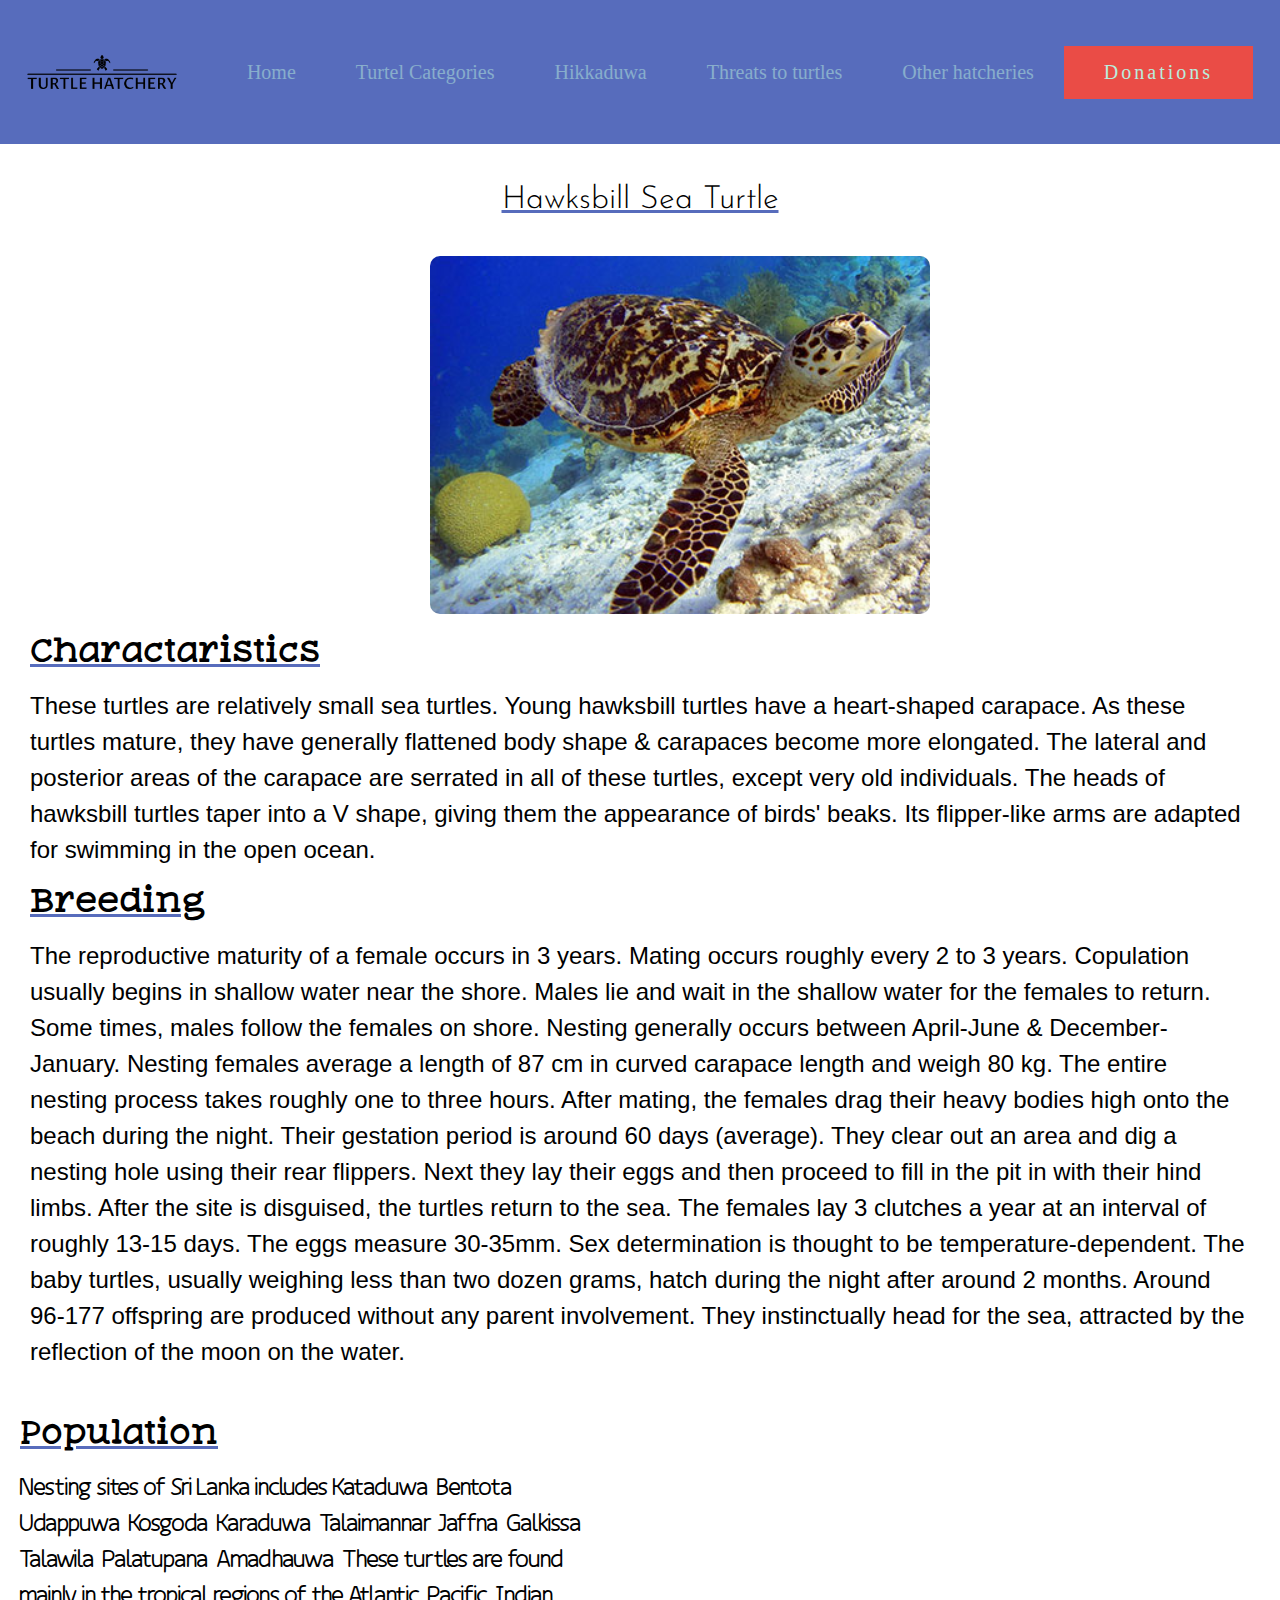
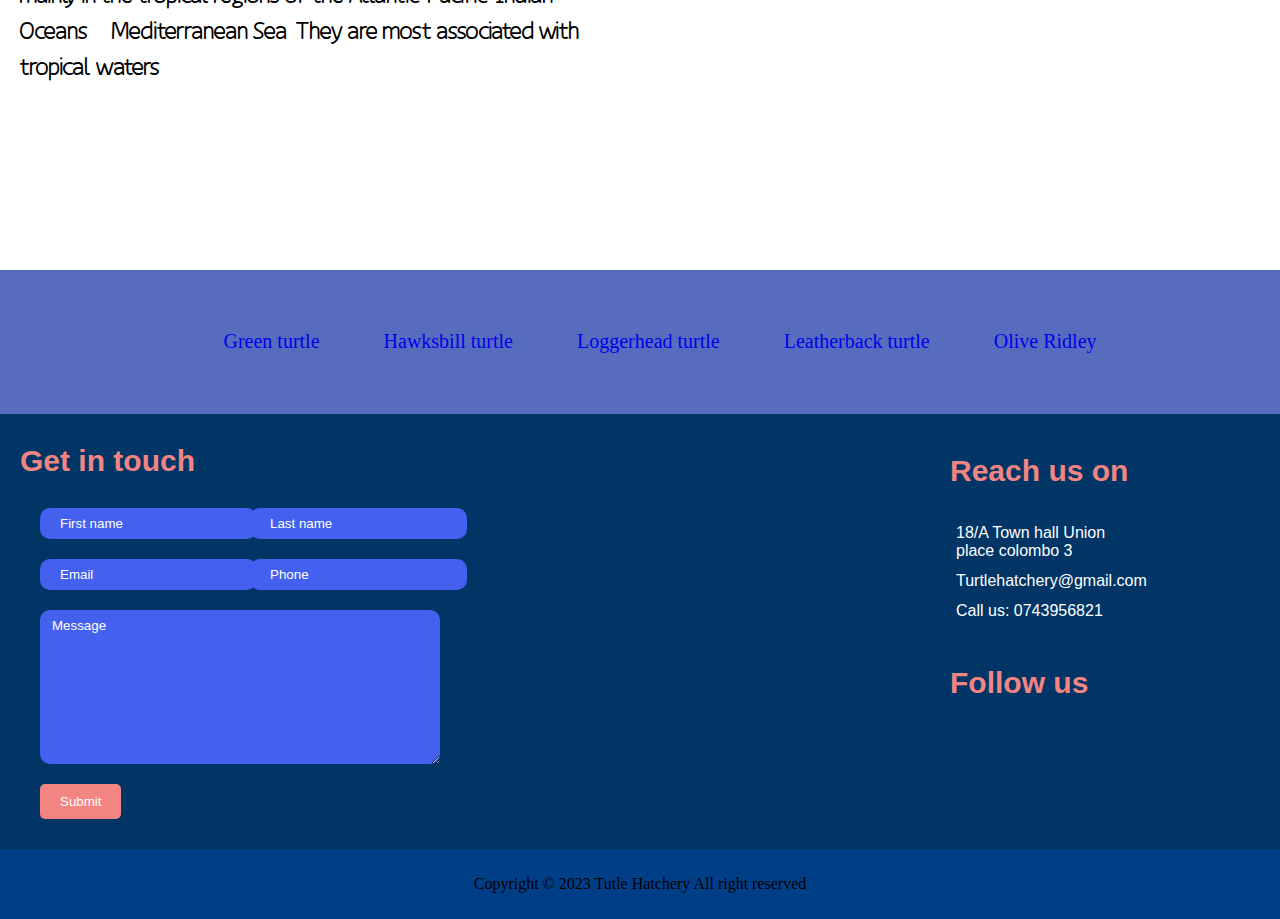
<file: hawksbill.html>
<!DOCTYPE html>
<html lang="en">
<head>
    <meta charset="UTF-8">
    <meta http-equiv="X-UA-Compatible" content="IE=edge">
    <meta name="viewport" content="width=device-width, initial-scale=1.0">
    <title>Hawksbill</title>
    <link rel="stylesheet" href="styles/turtle-categories.css">
    <link rel="icon" type="image/x-icon" href="images/favicon.ico">
</head>
<body class="categories">

    <section id="header">
	
        <nav>
            <img src="images/logo8.png" alt="logo" id="nav-logo">
            <label for="toggler" id="hamburger">
                <i class="fa fa-bars"></i>
            </label>
        <input type="checkbox" id="toggler" name="">
            <div class="menu">
                <ul class="list">
                    
                    <li><a href="index.html">Home</a></li>
                    <li><a href="categories.html">Turtel Categories</a></li>
                    <li><a href="hikkaduwa.html">Hikkaduwa</a></li>
                    <li><a href="threats.html">Threats to turtles</a></li>
                    
                        <li><a href="#">Other hatcheries</a>
                            
                            <ul id="dropdown">
                                <li><a href="kosgoda.html">Kosgoda</a></li>
                                <li><a href="benthota.html">Benthota</a></li>
                            </ul>
    
                            </li>
                            
                        <div class="donation-button">
                            <li><a href="donate.html">Donations</a></li>
                </ul>
            </div>
        </nav>
        </section>         

<div id="main">
    <h1 id="log">Hawksbill Sea Turtle</h1>
    <img src="images/hb.jpg" alt="">
   
<h1>Charactaristics</h1>
<p>These turtles are relatively small sea turtles. Young hawksbill turtles have a heart-shaped carapace. As these turtles mature, they have generally flattened body shape & carapaces become more elongated. The lateral and posterior areas of the carapace are serrated in all of these turtles, except very old individuals. The heads of hawksbill turtles taper into a V shape, giving them the appearance of birds' beaks. Its flipper-like arms are adapted for swimming in the open ocean.</p>
<h1>Breeding</h1>
<p>The reproductive maturity of a female occurs in 3 years. Mating occurs roughly every 2 to 3 years. Copulation usually begins in shallow water near the shore. Males lie and wait in the shallow water for the females to return. Some times, males follow the females on shore.

    Nesting generally occurs between April-June & December-January. Nesting females average a length of 87 cm in curved carapace length and weigh 80 kg. The entire nesting process takes roughly one to three hours. After mating, the females drag their heavy bodies high onto the beach during the night. Their gestation period is around 60 days (average).
    
    They clear out an area and dig a nesting hole using their rear flippers. Next they lay their eggs and then proceed to fill in the pit in with their hind limbs. After the site is disguised, the turtles return to the sea. The females lay 3 clutches a year at an interval of roughly 13-15 days. The eggs measure 30-35mm. Sex determination is thought to be temperature-dependent. The baby turtles, usually weighing less than two dozen grams, hatch during the night after around 2 months. Around 96-177 offspring are produced without any parent involvement. They instinctually head for the sea, attracted by the reflection of the moon on the water.</p>
</div>
<div id="map">
    <div id="population">
    <h1>Population</h1>
    <p>Nesting sites of Sri Lanka includes Kataduwa, Bentota, Udappuwa, Kosgoda, Karaduwa, Talaimannar, Jaffna, Galkissa, Talawila, Palatupana, Amadhauwa. These turtles are found mainly in the tropical regions of the Atlantic, Pacific, Indian Oceans & Mediterranean Sea. They are most associated with tropical waters.</p>
</div>
    <iframe src="https://www.google.com/maps/embed?pb=!1m18!1m12!1m3!1d15859.061659256635!2d79.98455633418638!3d6.424179020175205!2m3!1f0!2f0!3f0!3m2!1i1024!2i768!4f13.1!3m3!1m2!1s0x3ae22e9054db49bf%3A0xf33e613717e43074!2sVentura%20Beach!5e0!3m2!1sen!2slk!4v1683348099983!5m2!1sen!2slk" width="600" height="450" style="border:0;" allowfullscreen="" loading="lazy" referrerpolicy="no-referrer-when-downgrade"></iframe>
</div>    
<div id="subnav">
        <ul>
    <li><a href="green.html">Green turtle</a></li>
    <li><a href="#">Hawksbill turtle</a></li>
    <li><a href="loggerhead.html">Loggerhead turtle</a></li>
    <li><a href="leatherback.html">Leatherback turtle</a></li>
    <li><a href="olive.html">Olive Ridley</a></li>
</ul>
</div>
<footer id="footer">
        
    <form action="">
        <h1>Get in touch</h1>
        <div id="contact">
        <div>
            <input type="text" placeholder="First name">
        </div>
        <div>
            <input type="text" placeholder="Last name">
        </div>
        <div>
            <input type="text" placeholder="Email">
        </div>
        <div>
            <input type="text" placeholder="Phone">
        </div>
         <textarea name="message" id=""  rows="10" placeholder="Message"></textarea> 
        </div>
        <button type="submit" id="submit-button">Submit</button>
    </form>

<div id="reach-us">
    <div>
    <h2>Reach us on</h2>
    <h3>18/A Town hall Union <br> place colombo 3</h3>
    <h3>Turtlehatchery@gmail.com</h3>
    <h3>Call us: 0743956821</h3>
</div>
<div id="social">
    <h2>Follow us</h2>
    <i class="fa-brands fa-youtube"></i>
    <i class="fa-brands fa-facebook-f"></i>
    <i class="fa-brands fa-twitter"></i>
    <i class="fa-brands fa-instagram"></i>
    <i class="fa-brands fa-linkedin-in"></i>
</div>
</div>
</footer>
<section id="sub-footer">
<p>Copyright &copy; 2023 Tutle Hatchery All right reserved</p>
</section>
</body>
</html>
</file>
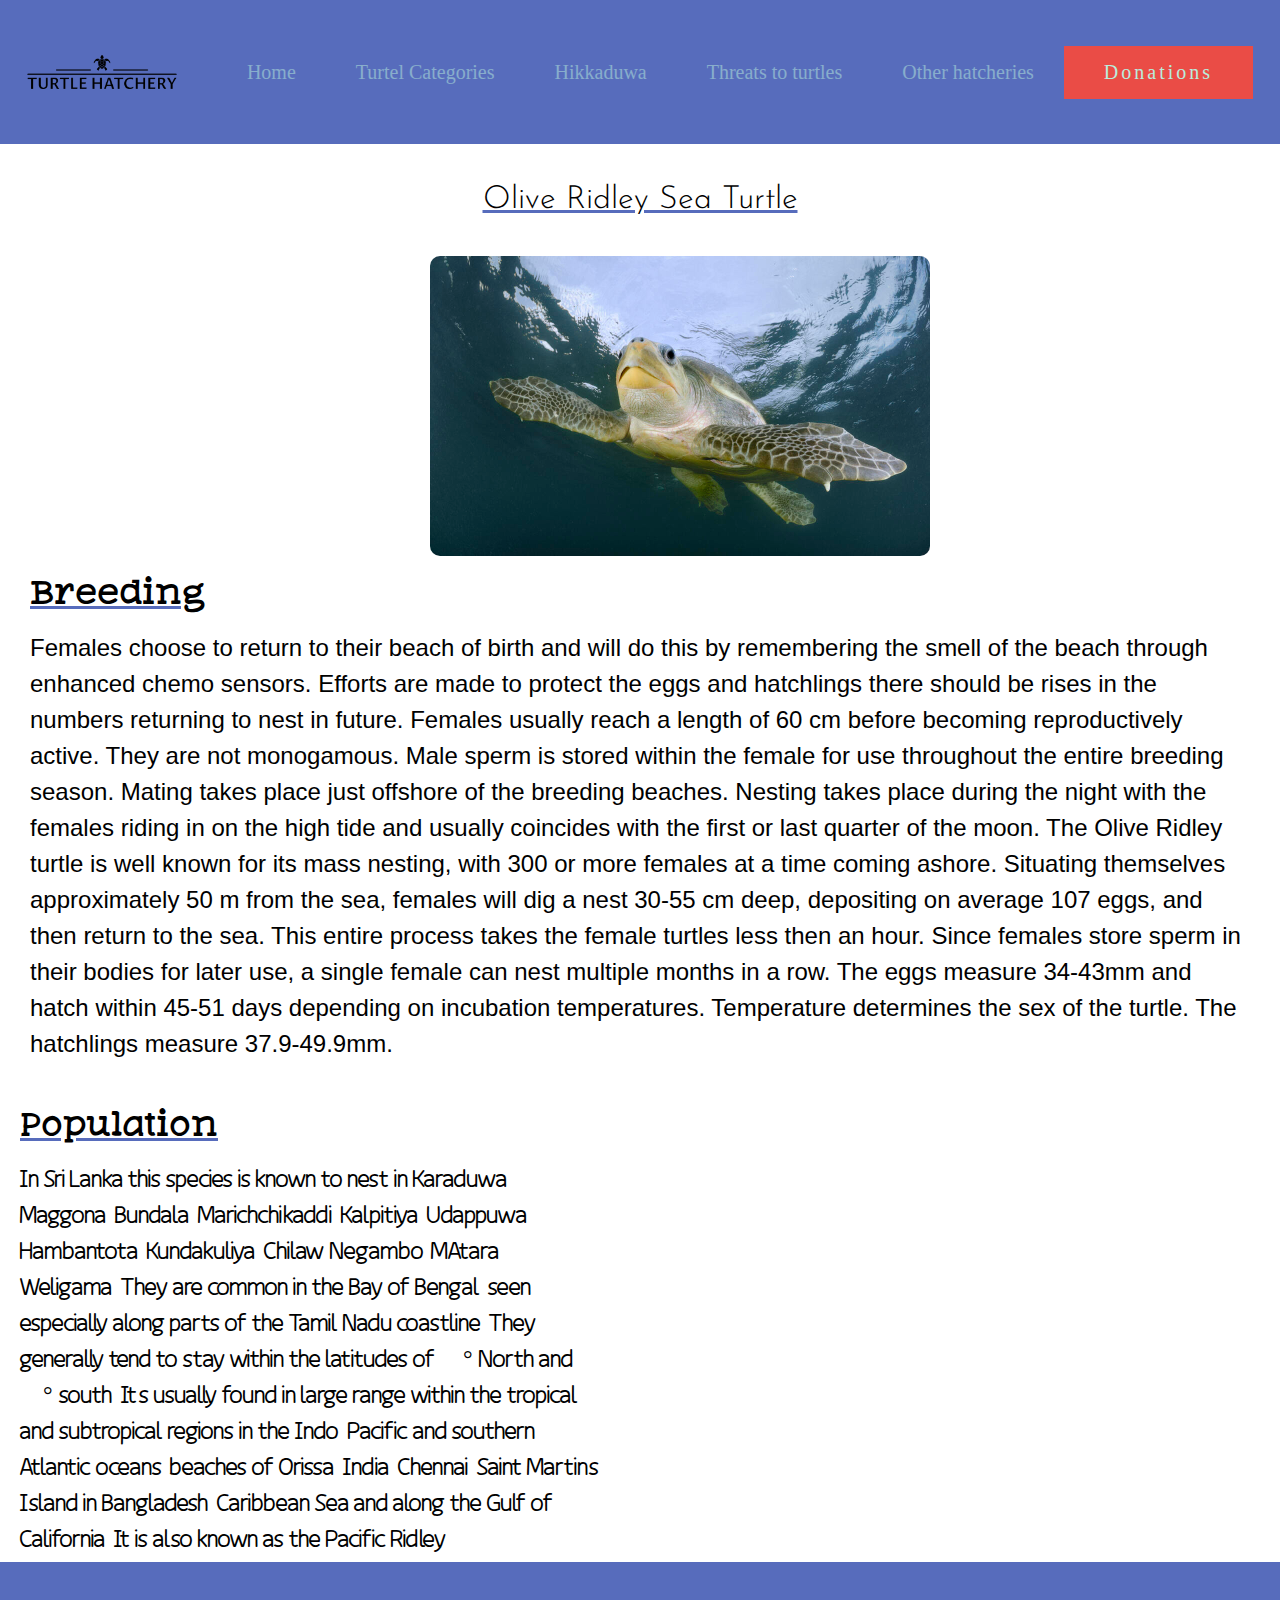
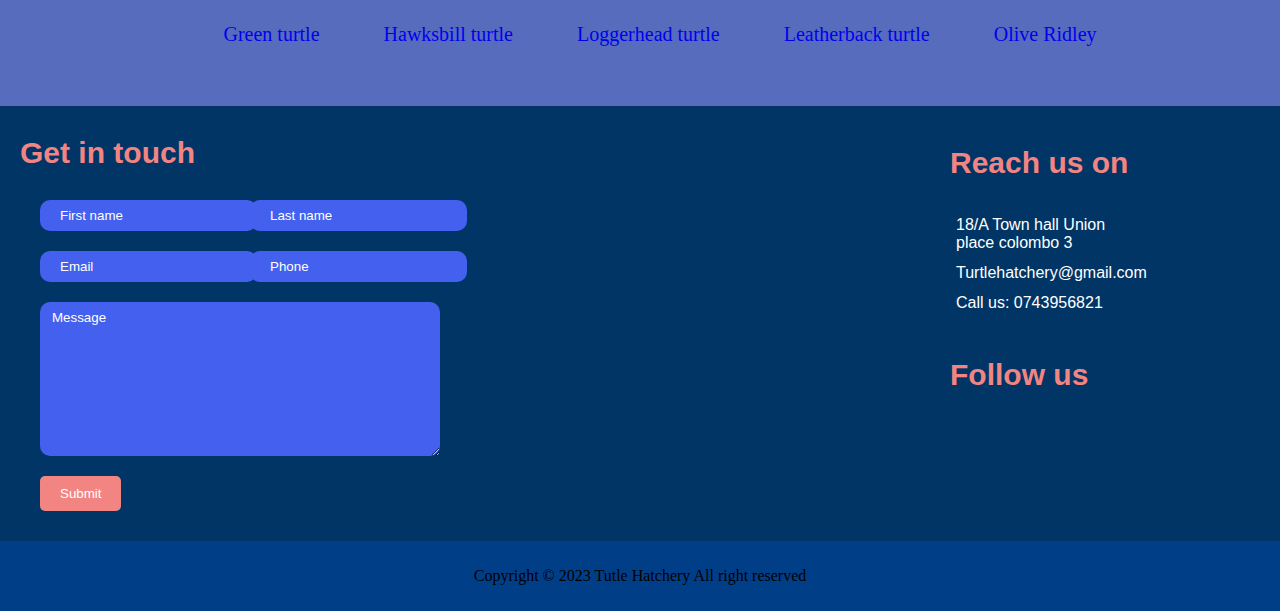
<file: olive.html>
<!DOCTYPE html>
<html lang="en">
<head>
    <meta charset="UTF-8">
    <meta http-equiv="X-UA-Compatible" content="IE=edge">
    <meta name="viewport" content="width=device-width, initial-scale=1.0">
    <title>Olive-ridley</title>
    <link rel="stylesheet" href="styles/turtle-categories.css">
    <link rel="icon" type="image/x-icon" href="images/favicon.ico">
</head>
<body class="categories">
    <section id="header">
	
        <nav>
            <img src="images/logo8.png" alt="logo" id="nav-logo">
            <label for="toggler" id="hamburger">
                <i class="fa fa-bars"></i>
            </label>
        <input type="checkbox" id="toggler" name="">
            <div class="menu">
                <ul class="list">
                    
                    <li><a href="index.html">Home</a></li>
                    <li><a href="categories.html">Turtel Categories</a></li>
                    <li><a href="hikkaduwa.html">Hikkaduwa</a></li>
                    <li><a href="threats.html">Threats to turtles</a></li>
                    
                        <li><a href="#">Other hatcheries</a>
                            
                            <ul id="dropdown">
                                <li><a href="kosgoda.html">Kosgoda</a></li>
                                <li><a href="benthota.html">Benthota</a></li>
                            </ul>
    
                            </li>
                            
                        <div class="donation-button">
                            <li><a href="donate.html">Donations</a></li>
                </ul>
            </div>
        </nav>
        </section>         
</div>
<div id="main">
    <h1 id="log">Olive Ridley Sea Turtle</h1>
    <img src="images/olive ridley.jpg" alt="">
   
<h1>Breeding</h1>
<p>Females choose to return to their beach of birth and will do this by remembering the smell of the beach through enhanced chemo sensors. Efforts are made to protect the eggs and hatchlings there should be rises in the numbers returning to nest in future.

    Females usually reach a length of 60 cm before becoming reproductively active. They are not monogamous. Male sperm is stored within the female for use throughout the entire breeding season. Mating takes place just offshore of the breeding beaches. Nesting takes place during the night with the females riding in on the high tide and usually coincides with the first or last quarter of the moon.
    
    The Olive Ridley turtle is well known for its mass nesting, with 300 or more females at a time coming ashore. Situating themselves approximately 50 m from the sea, females will dig a nest 30-55 cm deep, depositing on average 107 eggs, and then return to the sea. This entire process takes the female turtles less then an hour. Since females store sperm in their bodies for later use, a single female can nest multiple months in a row.
    
    The eggs measure 34-43mm and hatch within 45-51 days depending on incubation temperatures. Temperature determines the sex of the turtle. The hatchlings measure 37.9-49.9mm.</p>
</div>

<div id="map">
    <div id="population">
<h1>Population</h1>
<p>In Sri Lanka this species is known to nest in Karaduwa, Maggona, Bundala, Marichchikaddi, Kalpitiya, Udappuwa, Hambantota, Kundakuliya, Chilaw, Negambo, MAtara, Weligama. They are common in the Bay of Bengal, seen especially along parts of the Tamil Nadu coastline. They generally tend to stay within the latitudes of 40° North and 40° south. It’s usually found in large range within the tropical and subtropical regions in the Indo-Pacific and southern Atlantic oceans, beaches of Orissa, India, Chennai, Saint Martin's Island in Bangladesh, Caribbean Sea and along the Gulf of California. It is also known as the Pacific Ridley</p>
</div>
<iframe src="https://www.google.com/maps/embed?pb=!1m18!1m12!1m3!1d3965.463050887852!2d80.02258807070532!3d6.334009511340118!2m3!1f0!2f0!3f0!3m2!1i1024!2i768!4f13.1!3m3!1m2!1s0x3ae22bf93dc4ccc3%3A0xc83b2e78c04733d1!2sKosgoda%20Beach!5e0!3m2!1sen!2slk!4v1683351124948!5m2!1sen!2slk" width="600" height="450" style="border:0;" allowfullscreen="" loading="lazy" referrerpolicy="no-referrer-when-downgrade"></iframe>
</div>
    <div id="subnav">
        <ul>
    <li><a href="green.html">Green turtle</a></li>
    <li><a href="hawksbill.html">Hawksbill turtle</a></li>
    <li><a href="loggerhead.html">Loggerhead turtle</a></li>
    <li><a href="leatherback.html">Leatherback turtle</a></li>
    <li><a href="#">Olive Ridley</a></li>
</ul>
</section>
</div>
<footer id="footer">
        
    <form action="">
        <h1>Get in touch</h1>
        <div id="contact">
        <div>
            <input type="text" placeholder="First name">
        </div>
        <div>
            <input type="text" placeholder="Last name">
        </div>
        <div>
            <input type="text" placeholder="Email">
        </div>
        <div>
            <input type="text" placeholder="Phone">
        </div>
         <textarea name="message" id=""  rows="10" placeholder="Message"></textarea> 
        </div>
        <button type="submit" id="submit-button">Submit</button>
    </form>

<div id="reach-us">
    <div>
    <h2>Reach us on</h2>
    <h3>18/A Town hall Union <br> place colombo 3</h3>
    <h3>Turtlehatchery@gmail.com</h3>
    <h3>Call us: 0743956821</h3>
</div>
<div id="social">
    <h2>Follow us</h2>
    <i class="fa-brands fa-youtube"></i>
    <i class="fa-brands fa-facebook-f"></i>
    <i class="fa-brands fa-twitter"></i>
    <i class="fa-brands fa-instagram"></i>
    <i class="fa-brands fa-linkedin-in"></i>
</div>
</div>
</footer>
<section id="sub-footer">
<p>Copyright &copy; 2023 Tutle Hatchery All right reserved</p>
</section>
</body>
</html>
</file>
<file: styles/turtle-categories.css>
*{
    text-decoration: none;
    list-style: none;
    margin: 0;
}
@font-face {
  font-family: bruno;
  src: url(../fonts/Nunito-Italic-VariableFont_wght.ttf);
}
@font-face {
  font-family: josefin;
  src: url(../fonts/JosefinSans-VariableFont_wght.ttf);
}

@font-face {
  font-family: simple note;
  src: url(../fonts/MyBooks.ttf);
}
@font-face {
  font-family: branch;
  src: url(../fonts/Branch.ttf);
}


#subnav{
  
  background-color: #576CBC;
   height: 16vh;
  align-items: center;
  justify-content: center;
  display: flex;
  flex-direction: row;
  
}
nav {
  display: flex;
 flex-wrap: wrap;
  align-items: center;
  justify-content: space-between;
  font-size: 16px;

}
.list{
  display: flex;
  list-style: none;
    
}

nav ul ul {
display: none;
position: absolute;
}

ul li:hover > ul{
display: inherit;
}

ul ul li{
float: none;
display: list-item;
position: relative;
width: 170px;
background-color: #576CBC;
}

nav ul li a:hover{

border-radius: 25px;
background-color: #569DAA;
transform: translateY(-5px);
opacity: 2;
}
nav ul li a{
text-decoration: none;
color: #B9EDDD;
padding: 6px 30px;
transition: 0.5s;
display: block;
font: 20px Raleway;
opacity: 0.5;

}
section{
     
   display: flex;
  flex-direction: row;
  background-color: #576CBC;
   height: 16vh;
  justify-content: center;
   align-items: center;

    }
    #nav-logo {
      width: 150px; 
      height: auto;
      
    }
    nav ul {
      display: flex; 
 }
 
  nav ul li{
    position: relative;
    margin: auto;
    display: inline-block;
 } 
 .donation-button {
  position: relative;
  margin: auto;
  display: inline-block;

}

.donation-button a {
  opacity: 100;
  background-color: #EA4C46;
  padding: 15px 40px;
  letter-spacing: 3px;
}

.donation-button a:hover {
  border-radius: 0px;
  background-color: #EA4C46;
  padding: 18px 45px;
}
  
  #toggler, #hamburger{
  display: none;
  }


#heading1{
  font-family: 'Gill Sans', 'Gill Sans MT', Calibri, 'Trebuchet MS', sans-serif;
}

.categories p{
  line-height: 1.5;
  font-size: 24px;
}
.categories h1{
  margin: 20px 0;
  font-family: simple note;
  font-weight: 300;
  text-decoration: underline #576CBC;
}


#subnav ul li{
  text-decoration: none;
  padding: 6px 30px;
  font: 20px Raleway;
  display: inline;

}

#atlas{
  display: flex;
  flex-direction: row;
  background-color:#19A7CE;
  width: 100%;

}
#atlas2 h2{
  margin-left: 450px;
  margin-top: 30px;
}

#atlas ul{
  margin-left: 370px;
  margin-top: 20px;
}

#atlas2 ul li{
 display: inline;
 margin: 15px;
 font-size: 25px;
}
hr{
  width: 300px;
  margin-left: 400px;
  margin-top: 10px;
  color: gray;
  background-color: gray;
  height: 2px;
  border-width: 0;
}
#atlas2 h1{
  margin-left: 440px;
  color: red;
}
#log{
text-align: center;
font-family: josefin;
margin: 40px;
}
#main p{
  font-family:'Gill Sans', 'Gill Sans MT', Calibri, 'Trebuchet MS', sans-serif;
}

iframe{
  border-radius: 15px;
  margin-bottom: 20px;
  
}

#map{
  display: flex;
}
#map p{
  font-family: branch;
  margin-left: 20px;
}

#map h1{
  margin: 20px 20px;
  font-family: simple note;
  font-weight: 300;
  text-decoration: underline #576CBC;
}

/* hawksbill */
#population{
  width: 600px;
  margin-right: 80px;
}
#main img{
  margin-left: 400px;
  border-radius: 10px;
  width: 500px;
}
#main{
  margin: 30px;
}

footer{
  
  height: auto;
  background-color: #003566;
  display: flex;
}
#contact{
  display: grid;
  grid-template-columns: repeat(2,190px);
  grid-gap: 20px;
   margin-left: 40px; 
  
}
#contact input{
  padding: 8px 20px;
  border-radius: 10px;
  background-color: #4361ee;
  border: 0px;
 
}
#contact ::placeholder{
  color: white;
}
#contact textarea{
  grid-column: span 2;
  background-color: #4361ee;
  border: 0px;
  border-radius: 10px;
}
#contact textarea::placeholder{
  padding: 6px 10px;
  font-family: Arial, Helvetica, sans-serif;
}
#submit-button{
  padding: 10px 20px;
  margin-left: 40px;
  margin-top: 20px;
  margin-bottom: 30px;
  border-radius: 5px;
  border: 0px;
  background-color: #f28482;
  color: white;
  cursor: pointer;

}
#footer h1{
  all:revert;
}
#footer h1{
  font-size: 30px;
  margin-left: 20px;
  margin-top: 30px;
  margin-bottom: 30px;
  color: #f28482;
  font-family: Verdana, Geneva, Tahoma, sans-serif;
}
#social{
padding-top: 40px;

}
#social i{
  padding-left: 20px;
  font-size: 20px;

}

#reach-us {
  color: white;
  padding: 10px;
  margin-top: 30px;
   margin-left: 500px; 
   
  
}
#reach-us i{
  padding-bottom: 10px;
}
#reach-us h2{
  color: #f28482;
  font-family: Verdana, Geneva, Tahoma, sans-serif;
  margin-bottom: 30px;
  font-size: 30px;
  border-bottom: none;
}
#reach-us h3{
  font-family: Arial, Helvetica, sans-serif;
  padding: 6px;
  font-size: 16px;
  font-weight: 300;
}
.fa-youtube:hover{
color: red;
}
.fa-instagram:hover{
  color:  rgb(190, 68, 89);
}
.fa-facebook-f:hover{
  color: #3b5998;
}
.fa-twitter:hover{
  color: #00acee;
}
.fa-linkedin-in:hover {
 color:  #0072b1;
}
#sub-footer{
  height: 70px;
  background-color: #003f88;
  display: flex;
  justify-content: center;
  align-items: center;
}
#sub-footer p{
  all:revert;
}

/* contact */

#contact form{
  margin-left: 20px;
}

@media only screen and (max-width:450px) {
  #main img{
    margin-left: 0px;
    border-radius: 10px;
    width: 100%;
  }
  .menu{
    width: 100%;
    max-height: 0;
    overflow: hidden;
    }
    #hamburger{
    display: inline-flex;
    }
    #toggler:checked~.menu{
    
    max-height: 100%;
    }
    .list{
    flex-direction: column;
    align-items: center;
    padding: 20px;
    }
    #header{
        height: auto;
    }
    #nav-logo{
        margin-left: 0;
        padding-bottom: 10px;
    }
    #map{
      flex-direction: column;
    }
    iframe{
      width: 100%;
    }
    #population{
      width: 100%;
      margin-right: 0px;
    }
    #subnav ul{
      display: grid;
      grid-template-columns: repeat(2,1fr);
    }
    #subnav{
      height: auto;
    }
     #footer{
      flex-direction: column;
    }
    #reach-us{
      margin-left: 0px;
    }
   
}
</file>
